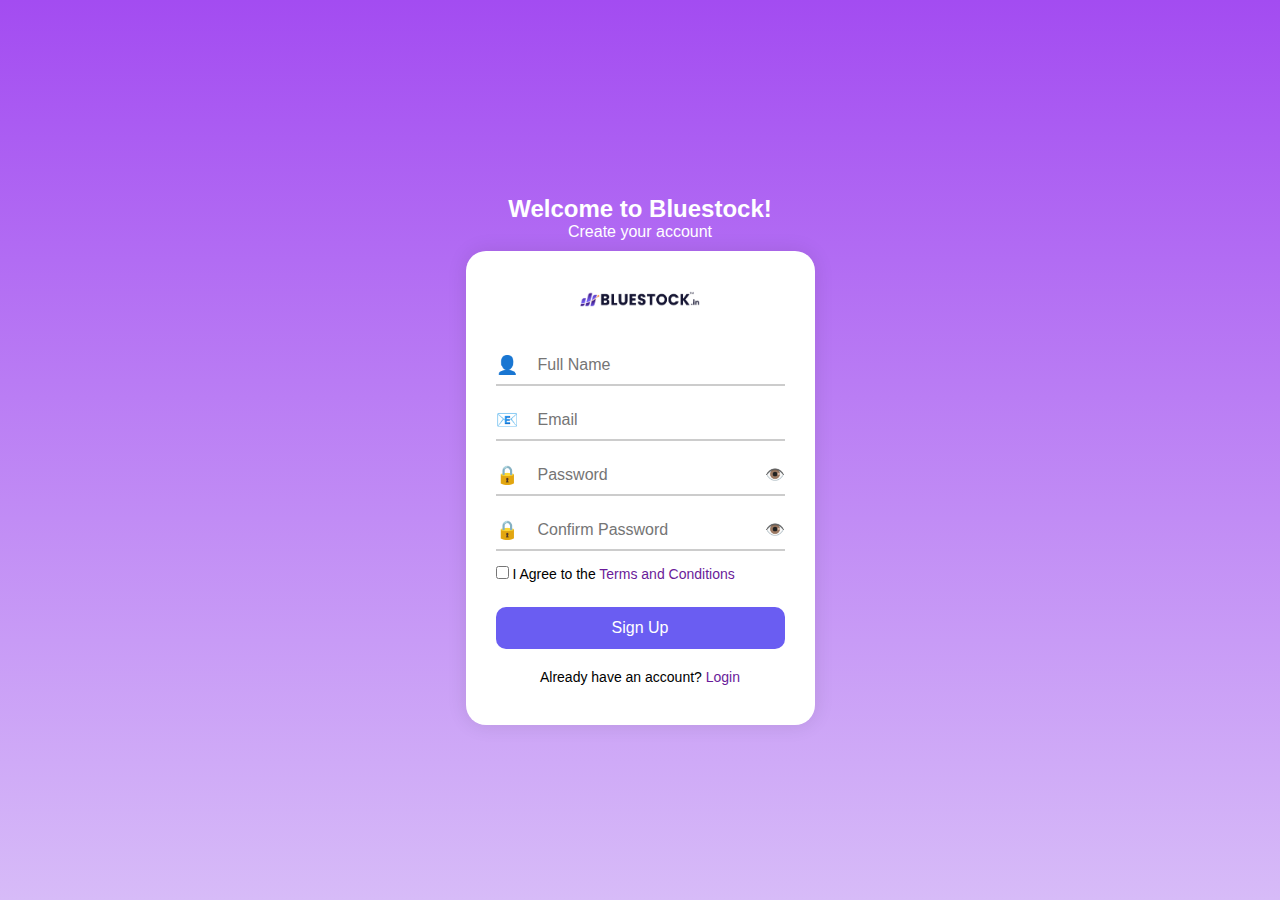
<file: sign.html>
<!DOCTYPE html>
<html lang="en">

<head>
  <meta charset="UTF-8" />
  <meta name="viewport" content="width=device-width, initial-scale=1.0" />
  <title>Sign Up | Bluestock</title>
  <link rel="stylesheet" href="sign.css" />
  <style>
    .toggle-password {
      cursor: pointer;
      margin-left: 10px;
    }
  </style>
</head>

<body>
  <div class="container">
    <h2 style="color: white; margin-top: 20px;">Welcome to Bluestock!</h2>
    <p style="color: white; margin-bottom: 10px;">Create your account</p>

    <div class="form-box">
      <img class="logo" src="logo.webp" alt="Bluestock Logo" />
      <form id="signupForm">
        <div class="input-box">
          <span class="icon">👤</span>
          <input type="text" id="fullName" placeholder="Full Name" required />
        </div>
        <div class="input-box">
          <span class="icon">📧</span>
          <input type="email" id="email" placeholder="Email" required />
        </div>
        <div class="input-box">
          <span class="icon">🔒</span>
          <input type="password" id="password" placeholder="Password" required />
          <span class="toggle-password" onclick="togglePassword('password')">👁️</span>
        </div>
        <div class="input-box">
          <span class="icon">🔒</span>
          <input type="password" id="confirmPassword" placeholder="Confirm Password" required />
          <span class="toggle-password" onclick="togglePassword('confirmPassword')">👁️</span>
        </div>

        <div class="terms">
          <input type="checkbox" id="signupTermsCheckbox" />
          <label for="signupTermsCheckbox">I Agree to the <a href="#">Terms and Conditions</a></label>
        </div>

        <button type="submit" class="btn" onclick="signup(event)">Sign Up</button>
        <p class="login-link">Already have an account? <a href="index.html">Login</a></p>
      </form>
    </div>
  </div>

  <script src="script.js"></script>
  <script>
    function signup(event) {
      event.preventDefault();

      const email = document.getElementById("email").value;
      const password = document.getElementById("password").value;
      const confirmPassword = document.getElementById("confirmPassword").value;
      const checkbox = document.getElementById("signupTermsCheckbox");

      const emailPattern = /^[^\s@]+@[^\s@]+\.[^\s@]{2,}$/;

      if (!emailPattern.test(email)) {
        alert("Please enter a valid email address.");
        return;
      }

      if (!checkbox.checked) {
        alert("Please agree to the Terms and Conditions before signing up.");
        return;
      }

      if (password !== confirmPassword) {
        alert("Passwords do not match. Please try again.");
        return;
      }

      alert("Signup successful! (Simulation)");
    }

    function togglePassword(fieldId) {
      const field = document.getElementById(fieldId);
      field.type = field.type === "password" ? "text" : "password";
    }
    function signup(event) {
        event.preventDefault();
  // Your existing signup logic here (if any)

  // Redirect to the Sign In page
  window.location.href = 'index.html';
}

  </script>
</body>

</html>
</file>
<file: sign.css>
/* General Reset */
* {
    margin: 0;
    padding: 0;
    box-sizing: border-box;
    font-family: 'Segoe UI', Tahoma, Geneva, Verdana, sans-serif;
  }
  
  body {
    background: linear-gradient(to bottom, #a34cf1, #d7bbf8);
    height: 100vh;
    display: flex;
    justify-content: center;
    align-items: center;
  }
  
  .container {
    text-align: center;
  }
  
  .form-box {
    background: #fff;
    padding: 40px 30px;
    border-radius: 20px;
    box-shadow: 0 0 20px rgba(0, 0, 0, 0.1);
    width: 100%;
    max-width: 400px;
    margin: auto;
  }
  
  .logo {
    width: 120px;
    margin-bottom: 20px;
  }
  
  .input-box {
    position: relative;
    margin: 15px 0;
    display: flex;
    align-items: center;
    border-bottom: 2px solid #ccc;
  }
  
  .input-box .icon {
    margin-right: 10px;
    font-size: 18px;
    color: #6a1b9a;
  }
  
  .input-box input {
    width: 100%;
    padding: 10px;
    border: none;
    outline: none;
    font-size: 16px;
  }
  
  .terms {
    text-align: left;
    margin: 15px 0;
    font-size: 14px;
  }
  
  .terms a {
    color: #6a1b9a;
    text-decoration: none;
  }
  
  .btn {
    width: 100%;
    padding: 12px;
    background-color: #6a5df2;
    color: #fff;
    border: none;
    border-radius: 10px;
    font-size: 16px;
    cursor: pointer;
    margin: 10px 0;
    transition: background-color 0.3s;
  }
  
  .btn:hover {
    background-color: #5848e5;
  }
  
  .login-link {
    margin-top: 10px;
    font-size: 14px;
  }
  
  .login-link a {
    color: #6a1b9a;
    text-decoration: none;
  }
</file>
